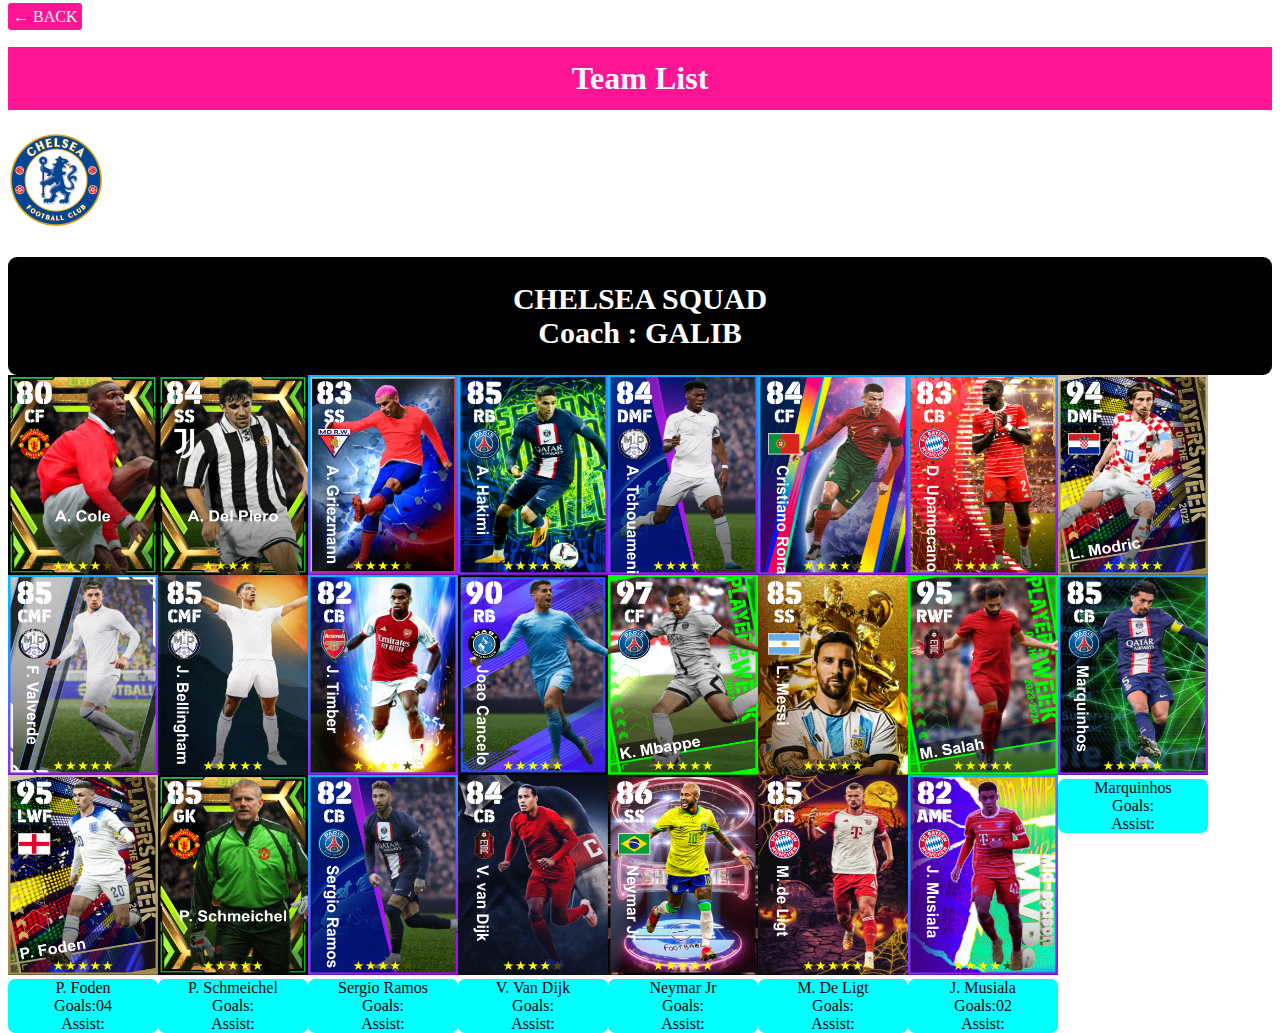
<file: index.html>
<!DOCTYPE html>
<html lang="en">
<head>
    <meta charset="UTF-8">
    <meta name="viewport" content="width=device-width, initial-scale=1.0">
    <title>Team-List</title>
    <link rel="shortcut icon" href="" type="image/x-icon">
    <link rel="stylesheet" href="style.css">
</head>
<body>
    <a style="text-decoration: none; color: aliceblue; background-color: deeppink; padding: 5px; border-radius: 3px; " target="_blank" href="https://risalat345.github.io/Efootball-Tournament/">← BACK</a>
    <h1>Team List</h1>
   <img class="jj" src="Flag/download (5).png" alt="">
   <h2 id="a">CHELSEA SQUAD <br>
Coach : GALIB</h2>
    <section class="hi">
        <div class="abc">
            <img src="images/A. Cole 20231104233658.png" alt="">
           <p class="cc">A. Cole<br>
            Goals:05 <br>
            Assist:
           </p>
        </div>
        <div class="abc">
            <img src="images/A. Del Piero 20231104233718.png" alt="">
            <p class="cc">A. Del Piero<br>
                Goals:01 <br>
                Assist:
        </div>
        <div class="abc">
            <img src="images/A. Griezmann 20231105001748.png" alt="">
            <p class="cc">A. Griezmann<br>
                Goals:02 <br>
                Assist:
        </div>
        <div class="abc">
            <img src="images/A. Hakimi 20231104235208.png" alt="">
            <p class="cc">A. Hakimi<br>
                Goals: <br>
                Assist:
        </div>
        <div class="abc">
            <img src="images/A. Tchouameni 20231104234619.png" alt="">
            <p class="cc">A. Tchouameni<br>
                Goals: <br>
                Assist:
        </div>
        <div class="abc">
            <img src="images/Cristiano Ronaldo 20231105001316.png" alt="">
            <p class="cc">C. Ronaldo<br>
                Goals:03<br>
                Assist:
        </div>
        <div class="abc">
            <img src="images/D. Upamecano 20231104233626.png" alt="">
           <p class="cc">D. Upamecano <br>
            Goals: <br>
            Assist:
           </p>
        </div>
        <div class="abc">
            <img src="images/IMG-20231110-WA0004.jpg" alt="">
            <p class="cc">L. Modric<br>
                Goals: <br>
                Assist:
        </div>
        <div class="abc">
            <img src="images/F. Valverde 20231104234637.png" alt="">
            <p class="cc">F. Valverde<br>
                Goals: <br>
                Assist:
        </div>
        <div class="abc">
            <img src="images/J. Bellingham 20231104233643.png" alt="">
            <p class="cc">J. Bellingham<br>
                Goals:01 <br>
                Assist:
        </div>
        <div class="abc">
            <img src="images/J. Timber 20231104233834.png" alt="">
            <p class="cc">J. Timber <br>
                Goals: <br>
                Assist:
        </div>
        <div class="abc">
            <img src="images/Joao Cancelo 20231105001423.png" alt="">
            <p class="cc">Joao Cancelo<br>
                Goals: <br>
                Assist:
        </div>
        <div class="abc">
            <img src="images/K. Mbappe 20231104233410.png" alt="">
           <p class="cc">K. Mbappe<br>
            Goals:04<br>
            Assist:
           </p>
        </div>
        <div class="abc">
            <img src="images/L. Messi 20231105002237.png" alt="">
            <p class="cc">L. Messi<br>
                Goals:02<br>
                Assist:
        </div>
        <div class="abc">
            <img src="images/M. Salah 20231105001800.png" alt="">
            <p class="cc">M. Salah<br>
                Goals:02 <br>
                Assist:
        </div>
        <div class="abc">
            <img src="images/Marquinhos 20231104235016.png" alt="">
            <p class="cc">Marquinhos<br>
                Goals: <br>
                Assist:
        </div>
        <div class="abc">
            <img src="images/P. Foden 20231105001343.png" alt="">
            <p class="cc">P. Foden<br>
                Goals:04 <br>
                Assist:
        </div>
        <div class="abc">
            <img src="images/P. Schmeichel 20231104234657.png" alt="">
            <p class="cc">P. Schmeichel<br>
                Goals: <br>
                Assist:
        </div>
        <div class="abc">
            <img src="images/Sergio Ramos 20231104233523.png" alt="">
           <p class="cc">Sergio Ramos<br>
            Goals: <br>
            Assist:
           </p>
        </div>
        <div class="abc">
            <img src="images/V. van Dijk 20231104233739.png" alt="">
            <p class="cc">V. Van Dijk<br>
                Goals: <br>
                Assist:
        </div>
        <div class="abc">
            <img src="images/Neymar Jr 20231104233424.png" alt="">
            <p class="cc">Neymar Jr<br>
                Goals: <br>
                Assist:
        </div>
        <div class="abc">
            <img src="images/IMG-20231110-WA0005.jpg" alt="">
            <p class="cc">M. De Ligt<br>
                Goals: <br>
                Assist:
        </div>
        <div class="abc">
            <img src="images/J. Musiala 20231105151943.png" alt="">
            <p class="cc">J. Musiala<br>
                Goals:02 <br>
                Assist:
        </div>
    </section>
</body>
</body>
</html>
</file>
<file: style.css>
h1{
    color: aliceblue;
    background-color: deeppink;
    padding: 13px;
    text-align: center;
}
#a{
    color: rgb(255, 255, 255);
    background-color: rgb(0, 0, 0);
    font-family: Georgia, 'Times New Roman', Times, serif;
    text-align: center;
    font-size: 30px;
    padding: 5px;
    border-radius: 9px;
    padding: 2% 0px;
    margin-bottom: 0;
}
.abc{
    width: 150px;
    height: 200px;
    float: left;
}
.abc img{
    width: 150px;
    height:200px;
}
.back{
    text-decoration: none;
    border-radius: 5px;
    font-size: 10px;
    padding: 5px;
    color: aliceblue;
    background-color: deeppink;
   }
   .cc{
    background-color: aqua;
    margin-top: 0;
    border-radius: 7px;
    text-align: center;
   }
@media (max-width:500px) {
    body{
        font-size: 12px;
        margin: 0%;
        background-color: black;
    }
    .abc{
height: 130px;
width:100px;
float: left;
margin-bottom: 15%;
margin-right: 2%;
margin-left: 2%;
    }
    .abc img{
        height: 130px;
        width:100px;
        float: wrap;
    }
    #a{
        font-size: 15px;
        padding: 0%;
        border-radius: 0;
        background-color: yellow;
        color: black;
    }
    .backb{
        padding: 4px;
        margin-top: 4%;
    }
    img{
        height: 50px;
        width: 50px;
    }
    .cc{
        background-color: darkblue;
        color: aliceblue;
        border-radius: 2px;
    }
}
</file>
